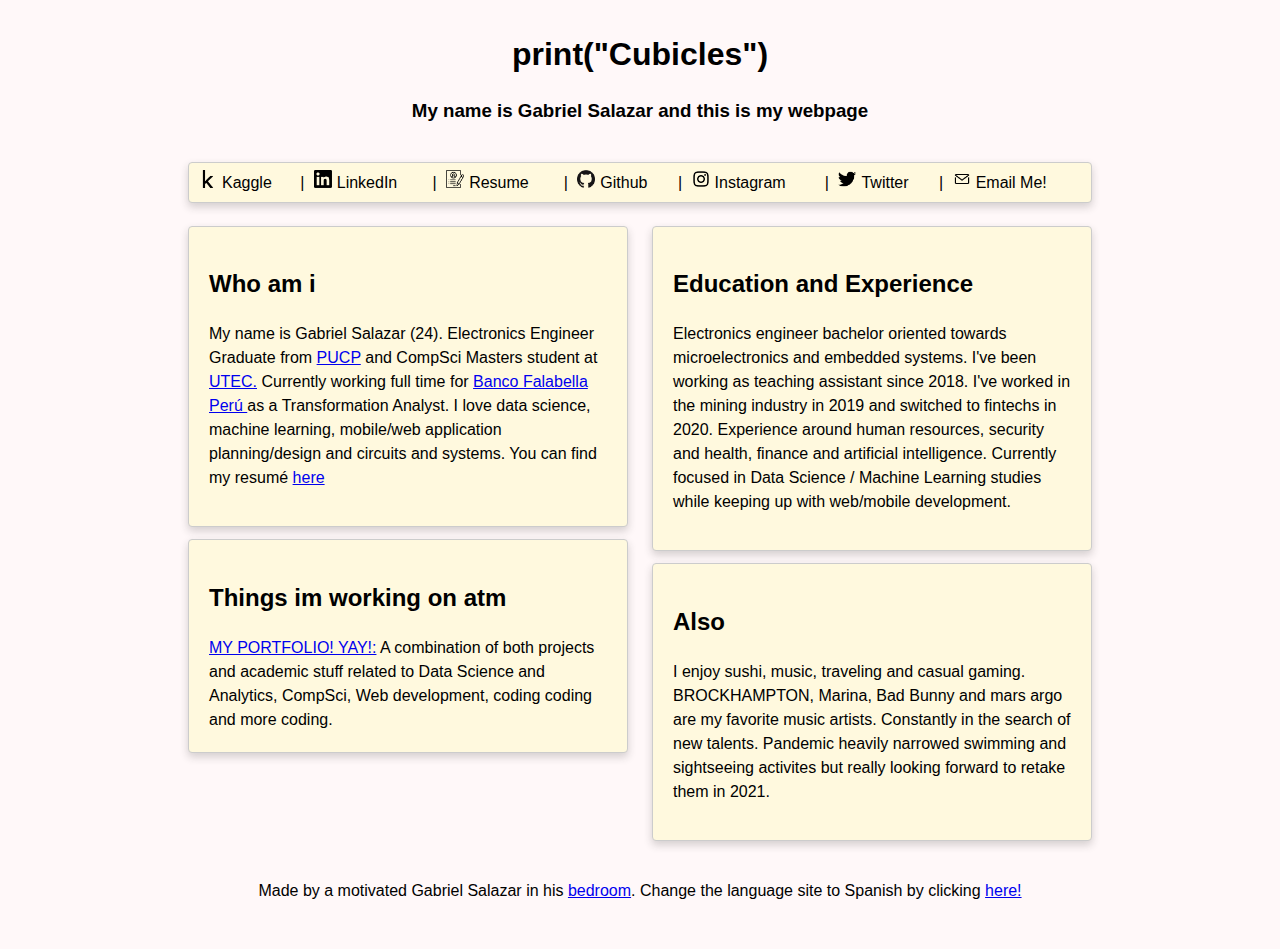
<file: index.html>
<!DOCTYPE html>
<html>
<head>
	<link rel="stylesheet" href="styles.css" />
	<title>cubicles webpage</title>
</head>
<body>

<div id="header">
	<h1><center>print("Cubicles")</center></h1>
	<h3><center>My name is Gabriel Salazar and this is my webpage</center></h3>
</div>



<div id="socials">
	<div id="container">
		<ul id="horizontal-list">
			<li><a href="https://www.kaggle.com/cubicles" target="_blank"><img src="resources/kaggle.png" width="18" height="18" alt="Kaggle" /></a>Kaggle</li>
      		<li><a href="https://www.linkedin.com/in/gabriel-salazar-sedano-955a2a17a/" target="_blank"><img src="resources/lin.png" width="18" height="18" alt="linkedin" /></a>LinkedIn</li>
      		<li><a href="resume/cv_gsalazar.pdf" target="_blank"><img src="resources/resume.png" width="18" height="18" alt="Resume" /></a>Resume</li>
      		<li><a href="https://github.com/cubicles" target="_blank"><img src="resources/github.png" width="18" height="18" alt="Github" /></a>Github</li>
      		<li><a target="_blank" href="https://www.instagram.com/cubitobito/"><img src="resources/ig.png" width="18" height="18" alt="Instagram" /></a>Instagram</li>
      		<li><a target="_blank" href=""><img src="resources/twitter.png" width="18" height="18" alt="Twitter" /></a>Twitter</li>
      		<li><a target="_blank" href="mailto:jesus.salazar@pucp.pe"><img src="resources/mail.png" width="18" height="18" alt="Mail" /></a>Email Me!</li>
		</ul>
	</div>
</div>

<div class="row">
	<div class="column">
		<div id="aboutme">
			<h2><b>Who am i</b></h2>	
			<p>My name is Gabriel Salazar (24). Electronics Engineer Graduate from <a target="_blank" href="https://www.pucp.edu.pe/">PUCP</a> and CompSci Masters student at <a target="_blank" href="https://www.utec.edu.pe/en">UTEC.</a> Currently working full time for <a target = "_blank" href="https://www.bancofalabella.pe/">Banco Falabella Perú </a>as a Transformation Analyst. I love data science, machine learning, mobile/web application planning/design and circuits and systems. You can find my resumé <a target="_blank" href="resume/cv_gsalazar.pdf">here</a></p>
		</div>

		<div id="projects">
			<h2><b>Things im working on atm</b></h2>	
						<a href="ds/index.html">MY PORTFOLIO! YAY!:</a> A combination of both projects and academic stuff related to Data Science and Analytics, CompSci, Web development, coding coding and more coding. 
						<!--
						<li>Advent of Code 2020: Holiday december puzzles i regularly solve while setting up my stream on youtube.<a href="aoc2020/index.html">[Link]</a><a target="_blank" href="https://www.youtube.com/playlist?list=PLz68yD03T-C1eKJCnu_qgky3ll4aB5fMy">[Youtube]</a><a target = "_blank" href="https://github.com/cubicles/advent-of-code">[Github]</a></li>
						 Write your comments here <li>Interbank Datathon 2020: Setting up a predictive model for a bankloan scoring system. <a target="_blank" href="https://www.kaggle.com/cubicles">[Kaggle]</a><a target="_blank" href="https://github.com/cubicles/Datathon-Interbank-2020">[Github]</a>
						</li>
						<li>VendiBot: Automating house-sale experience by using ai and IoT.<a target="_blank" href="https://github.com/cubicles/vendibot">[Github]</a></li>
						<li>Pigeon-Be-Gone: Automated pigeon repelent system using real time image detection and robotics.<a target="_blank" href="https://github.com/cubicles/pigeon-be-gone">[Github]</a> </li>
						</li>-->
		</div>
	</div>
	<div class="column">
		<div id="eduexp">
			<h2> <b>Education and Experience</b></h2>	
			<p>Electronics engineer bachelor oriented towards microelectronics and embedded systems. I've been working as teaching assistant since 2018. I've worked in the mining industry in 2019 and switched to fintechs in 2020. Experience around human resources, security and health, finance and artificial intelligence. Currently focused in Data Science / Machine Learning studies while keeping up with web/mobile development.</p>
		</div>
		<div id="interests">
			<h2><b>Also</b></h2>	
			<p>I enjoy sushi, music, traveling and casual gaming. BROCKHAMPTON, Marina, Bad Bunny and mars argo are my favorite music artists. Constantly in the search of new talents. Pandemic heavily narrowed swimming and sightseeing activites but really looking forward to retake them in 2021.</p>
		</div>
	</div>
</div>

<div id="footer">
	<p> <center>Made by a motivated Gabriel Salazar in his <a target="_blank" href="https://en.wikipedia.org/wiki/Bedroom">bedroom</a>. Change the language site to Spanish by clicking <a target = "_blank"href="https://en.wikipedia.org/wiki/Rickrolling">here! </a></center></p>
</div>
</body>
</html>
</file>
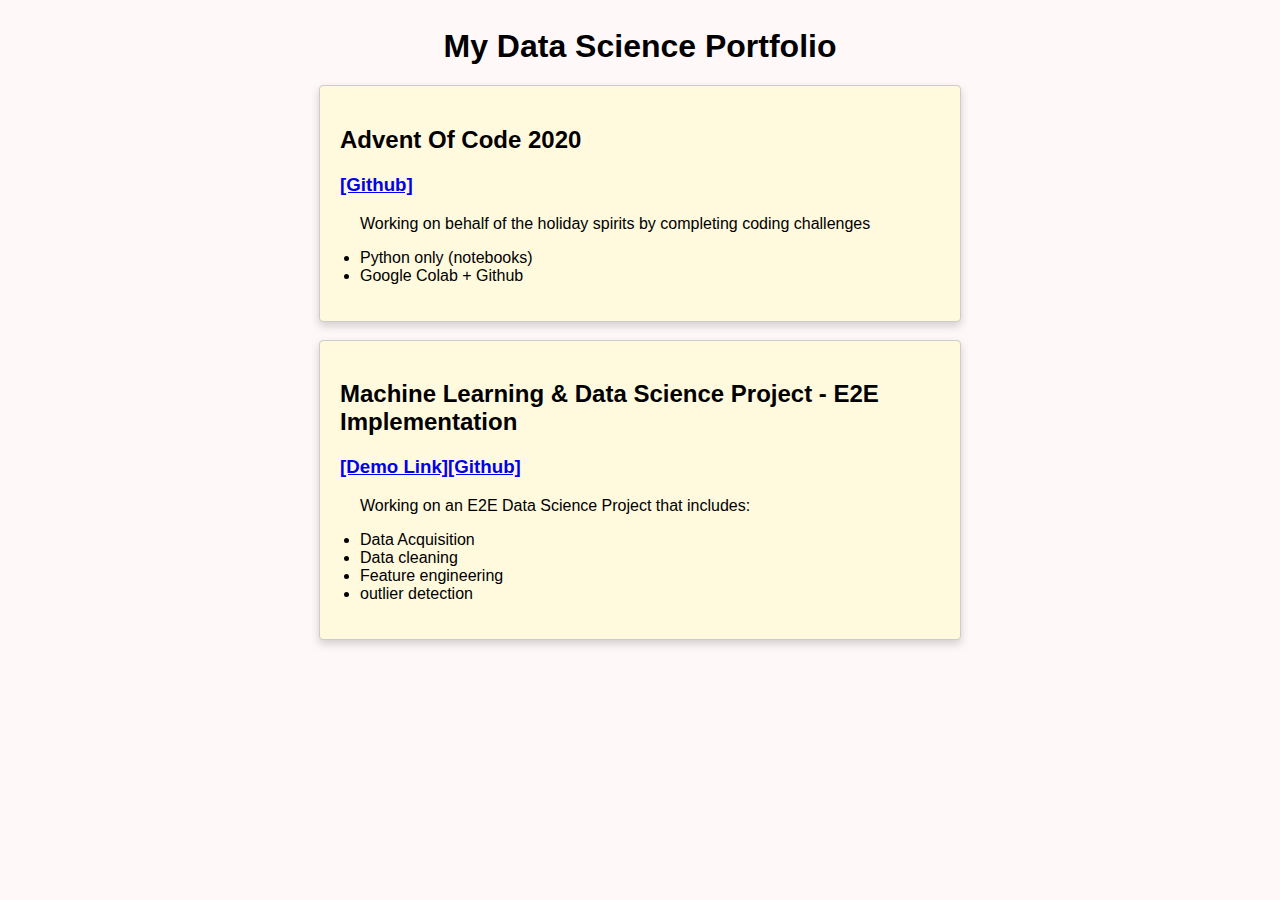
<file: ds/index.html>
<!DOCTYPE html>
<html>
<head>
	<link rel="stylesheet" href="styles.css" />
	<title>My Data Science Portfolio</title>
</head>
<body>
	<h1>My Data Science Portfolio</h1>
	<div id="projects">
			<h2><b>Advent Of Code 2020</b></h2><h3><a href="https://github.com/cubicles/adventofcode2020_googlecolab" target="_blank">[Github]</a></h3>	
			<div id="projectlist">
				<div class="listinline">
					<ul id="projectlist">	
						<p>Working on behalf of the holiday spirits by completing coding challenges</p>
						<li>Python only (notebooks)</li>	
						<li>Google Colab + Github </li>

					</ul>
				</div>
			</div>
		</div>
	</br>
		<div id="projects">
		<h2><b>Machine Learning & Data Science Project - E2E Implementation </b></h2><h3><a href="https://bhkproject.herokuapp.com/" target="_blank">  [Demo Link]</a><a href="https://github.com/cubicles/bhk-house-prediction" target="_blank">[Github]</a></h3>	
		<div id="projectlist">
			<div class="listinline">
				<ul id="projectlist">	
					<p>Working on an E2E Data Science Project that includes:</p>
					<li>Data Acquisition</li>	
					<li>Data cleaning</li>
					<li>Feature engineering</li>
					<li>outlier detection</li>
				</ul>
			</div>
		</div>
	</div>
	</body>
</html>
</file>
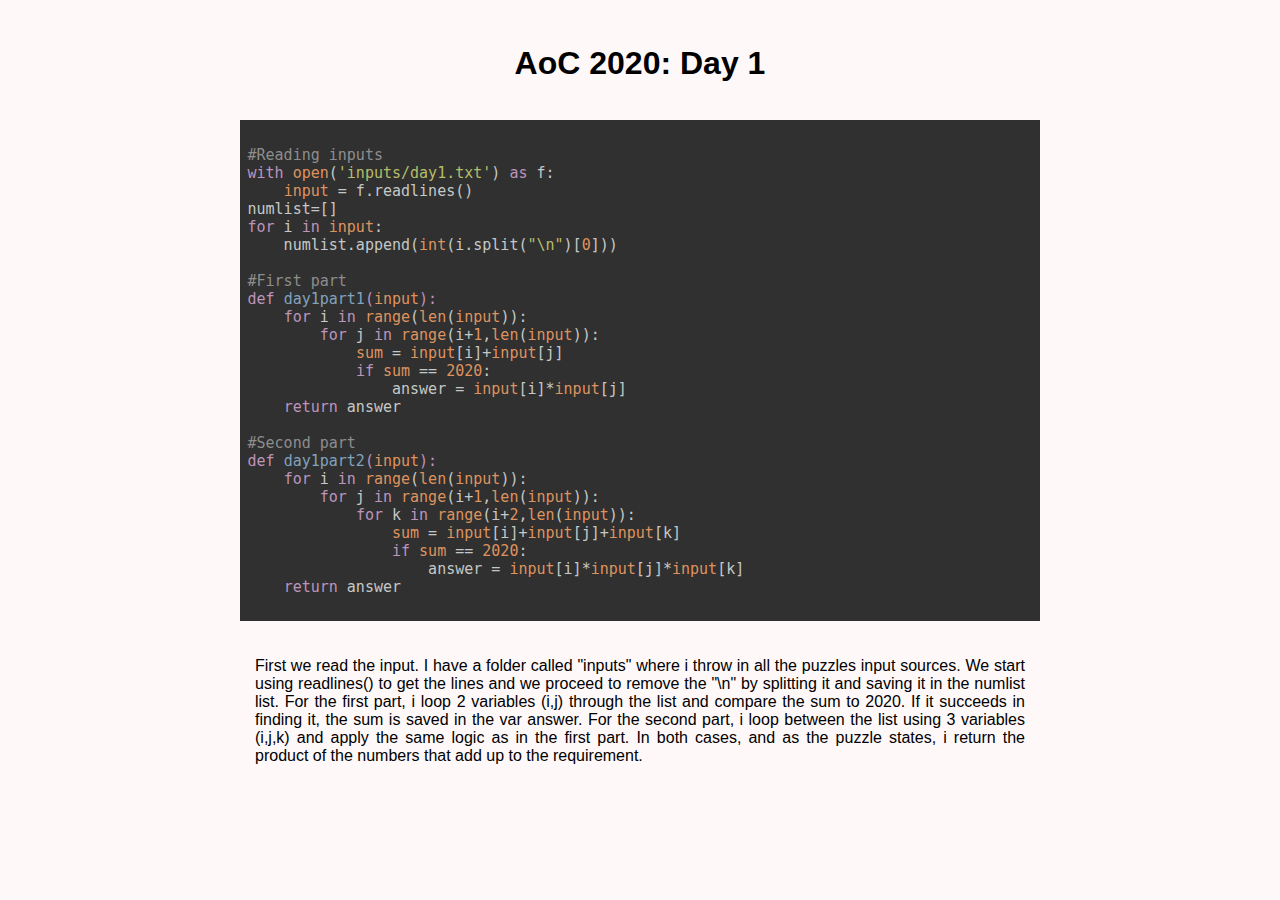
<file: aoc2020/day1/index.html>
<!DOCTYPE html>
<html>
<head>
	<link rel="stylesheet" href="../resources/highlight/styles/lioshi.css">
	<link rel="stylesheet" href="styles.css" />
	<script src="../resources/highlight/highlight.pack.js"></script>
	<script>hljs.initHighlightingOnLoad();</script>
	<title>AoC 2020: Day 1</title>
</head>
<body>
<h1>AoC 2020: Day 1</h1>
<div id="container">
<div id="snippet">
	<pre>
		<code class="python">
#Reading inputs
with open('inputs/day1.txt') as f:
    input = f.readlines()
numlist=[]
for i in input:
    numlist.append(int(i.split("\n")[0]))

#First part
def day1part1(input):
    for i in range(len(input)):
        for j in range(i+1,len(input)):
            sum = input[i]+input[j]
            if sum == 2020:
                answer = input[i]*input[j]
    return answer

#Second part
def day1part2(input):
    for i in range(len(input)):
        for j in range(i+1,len(input)):
            for k in range(i+2,len(input)):
                sum = input[i]+input[j]+input[k]
                if sum == 2020:
                    answer = input[i]*input[j]*input[k]
    return answer
		</code>
	</pre>
</div>
<div id="description">
	<p align="justify">First we read the input. I have a folder called "inputs" where i throw in all the puzzles input sources. We start using readlines() to get the lines and we proceed to remove the "\n" by splitting it and saving it in the numlist list.
	For the first part, i loop 2 variables (i,j) through the list and compare the sum to 2020. If it succeeds in finding it, the sum is saved in the var answer.
	For the second part, i loop between the list using 3 variables (i,j,k) and apply the same logic as in the first part. In both cases, and as the puzzle states, i return the product of the numbers that add up to the requirement.
</p>
</div>
</div>
</body>
</html>
</file>
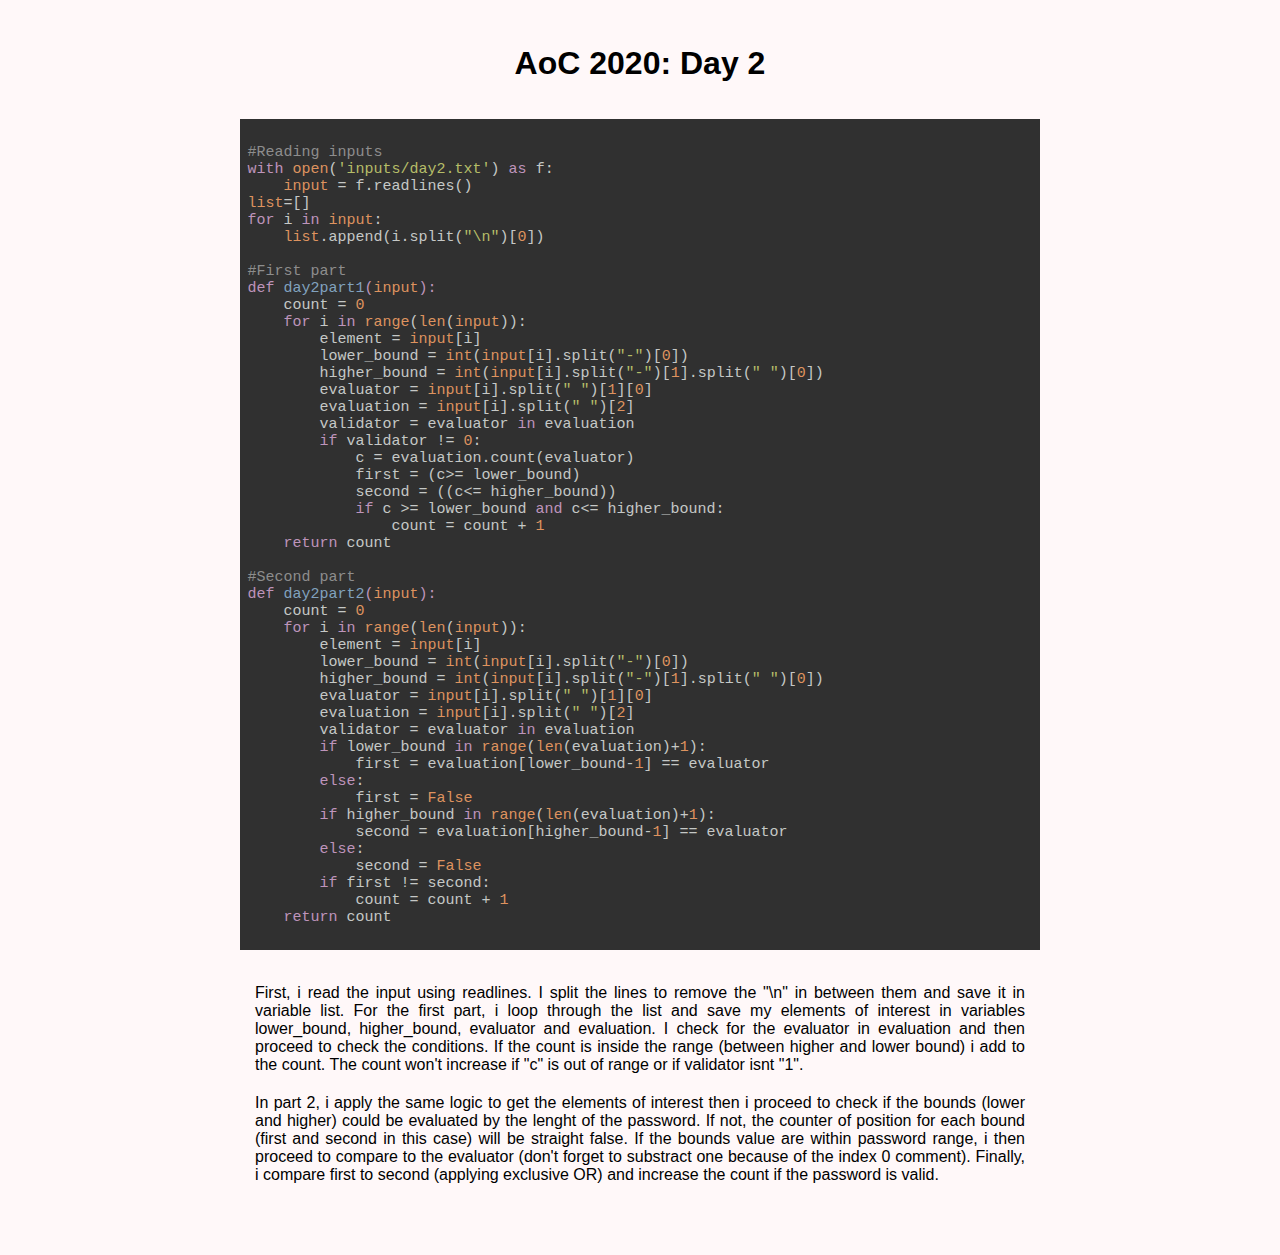
<file: aoc2020/day2/index.html>
<!DOCTYPE html>
<html>
<head>
	<link rel="stylesheet" href="../resources/highlight/styles/lioshi.css">
	<link rel="stylesheet" href="styles.css" />
	<script src="../resources/highlight/highlight.pack.js"></script>
	<script>hljs.initHighlightingOnLoad();</script>
	<title>AoC 2020: Day 2</title>
</head>
<body>
<h1>AoC 2020: Day 2</h1>
<div id="container">
<div id="snippet">
	<pre>
		<code class="python">
#Reading inputs
with open('inputs/day2.txt') as f:
    input = f.readlines()
list=[]
for i in input:
    list.append(i.split("\n")[0])

#First part
def day2part1(input):
    count = 0
    for i in range(len(input)):
        element = input[i]
        lower_bound = int(input[i].split("-")[0])
        higher_bound = int(input[i].split("-")[1].split(" ")[0])
        evaluator = input[i].split(" ")[1][0]
        evaluation = input[i].split(" ")[2]
        validator = evaluator in evaluation
        if validator != 0:
            c = evaluation.count(evaluator)
            first = (c>= lower_bound)
            second = ((c<= higher_bound))
            if c >= lower_bound and c<= higher_bound:
                count = count + 1
    return count

#Second part
def day2part2(input):
    count = 0
    for i in range(len(input)):
        element = input[i]
        lower_bound = int(input[i].split("-")[0])
        higher_bound = int(input[i].split("-")[1].split(" ")[0])
        evaluator = input[i].split(" ")[1][0]
        evaluation = input[i].split(" ")[2]
        validator = evaluator in evaluation
        if lower_bound in range(len(evaluation)+1):
            first = evaluation[lower_bound-1] == evaluator
        else:
            first = False
        if higher_bound in range(len(evaluation)+1):
            second = evaluation[higher_bound-1] == evaluator
        else:
            second = False
        if first != second:
            count = count + 1
    return count
		</code>
	</pre>
</div>
<div id="description">
<p align="justify">First, i read the input using readlines. I split the lines to remove the "\n" in between them and save it in variable list.
For the first part, i loop through the list and save my elements of interest in variables lower_bound, higher_bound, evaluator and evaluation. I check for the evaluator in evaluation and then proceed to check the conditions. If the count is inside the range (between higher and lower bound) i add to the count. The count won't increase if "c" is out of range or if validator isnt "1".</p>
<p align="justify">In part 2, i apply the same logic to get the elements of interest then i proceed to check if the bounds (lower and higher) could be evaluated by the lenght of the password. If not, the counter of position for each bound (first and second in this case) will be straight false. If the bounds value are within password range, i then proceed to compare to the evaluator (don't forget to substract one because of the index 0 comment). Finally, i compare first to second (applying exclusive OR) and increase the count if the password is valid.
</p>
</div>
</div>
</body>
</html>
</file>
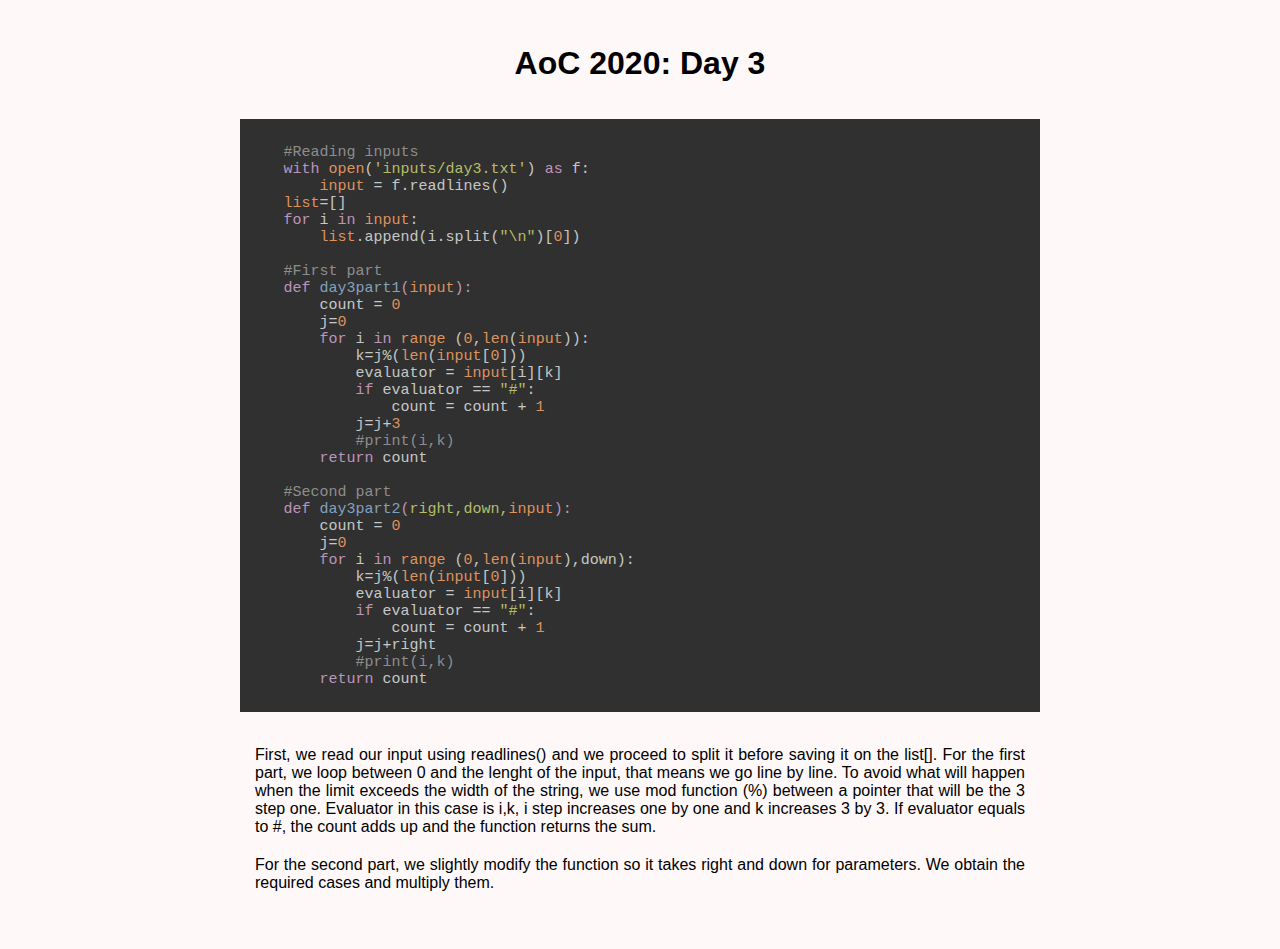
<file: aoc2020/day3/index.html>
<!DOCTYPE html>
<html>
<head>
	<link rel="stylesheet" href="../resources/highlight/styles/lioshi.css">
	<link rel="stylesheet" href="styles.css" />
	<script src="../resources/highlight/highlight.pack.js"></script>
	<script>hljs.initHighlightingOnLoad();</script>
	<title>AoC 2020: Day 3</title>
</head>
<body>
<h1>AoC 2020: Day 3</h1>
<div id="container">
<div id="snippet">
	<pre>
		<code class="python">
    #Reading inputs
    with open('inputs/day3.txt') as f:
        input = f.readlines()
    list=[]
    for i in input:
        list.append(i.split("\n")[0])

    #First part
    def day3part1(input):
        count = 0
        j=0
        for i in range (0,len(input)):
            k=j%(len(input[0]))
            evaluator = input[i][k]
            if evaluator == "#":
                count = count + 1
            j=j+3    
            #print(i,k)
        return count

    #Second part
    def day3part2(right,down,input):
        count = 0
        j=0
        for i in range (0,len(input),down):
            k=j%(len(input[0]))
            evaluator = input[i][k]
            if evaluator == "#":
                count = count + 1
            j=j+right    
            #print(i,k)
        return count
		</code>
	</pre>
</div>
<div id="description">
<p align="justify">First, we read our input using readlines() and we proceed to split it before saving it on the list[]. For the first part, we loop between 0 and the lenght of the input, that means we go line by line. To avoid what will happen when the limit exceeds the width of the string, we use mod function (%) between a pointer that will be the 3 step one. Evaluator in this case is i,k, i step increases one by one and k increases 3 by 3. If evaluator equals to #, the count adds up and the function returns the sum.</p>
<p align="justify">For the second part, we slightly modify the function so it takes right and down for parameters. We obtain the required cases and multiply them.
</p>
</div>
</div>
</body>
</html>
</file>
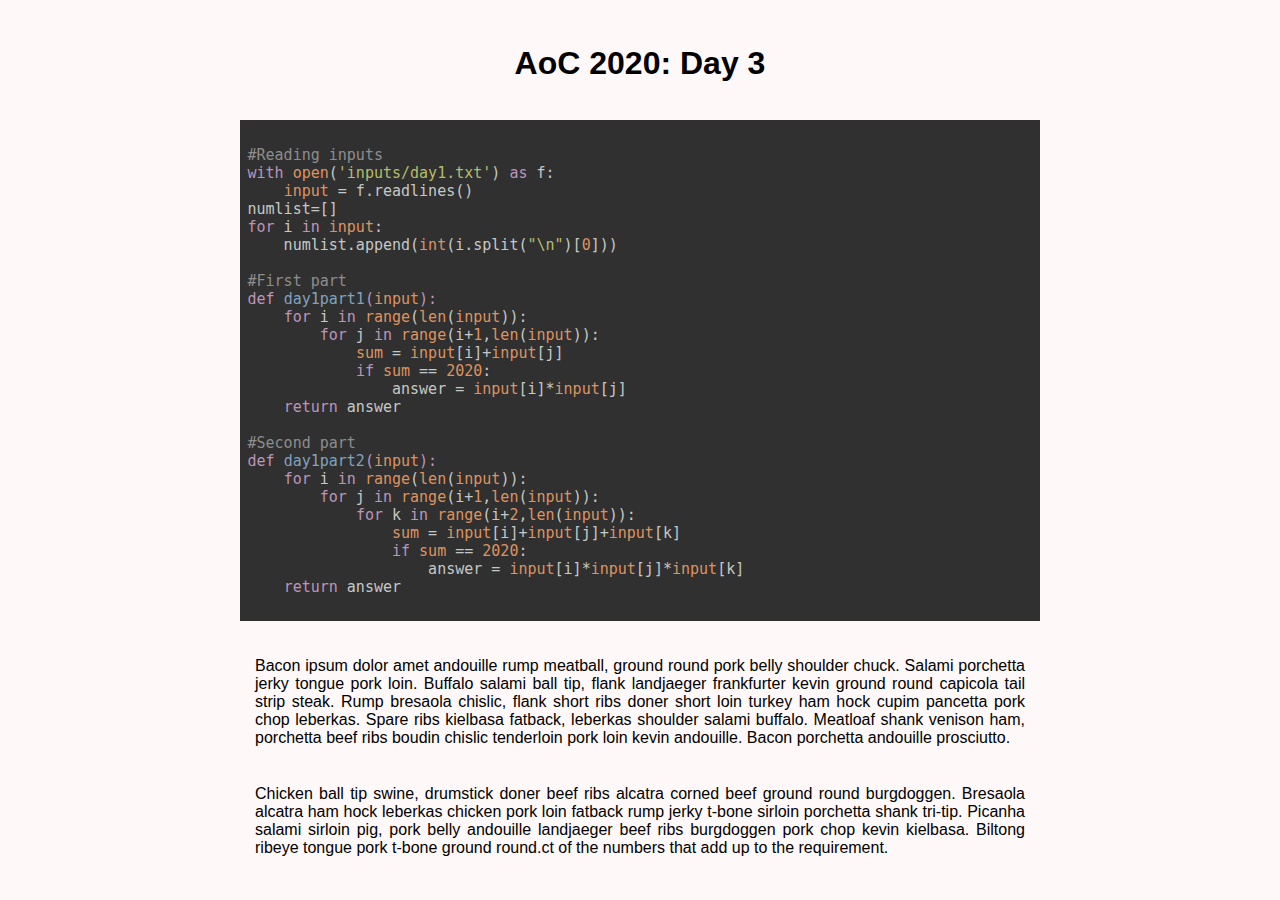
<file: aoc2020/day3/template_v1.0.html>
<!DOCTYPE html>
<html>
<head>
	<link rel="stylesheet" href="../resources/highlight/styles/lioshi.css">
	<link rel="stylesheet" href="styles.css" />
	<script src="../resources/highlight/highlight.pack.js"></script>
	<script>hljs.initHighlightingOnLoad();</script>
	<title>AoC 2020: Day 3</title>
</head>
<body>
<h1>AoC 2020: Day 3</h1>
<div id="container">
<div id="snippet">
	<pre>
		<code class="python">
#Reading inputs
with open('inputs/day1.txt') as f:
    input = f.readlines()
numlist=[]
for i in input:
    numlist.append(int(i.split("\n")[0]))

#First part
def day1part1(input):
    for i in range(len(input)):
        for j in range(i+1,len(input)):
            sum = input[i]+input[j]
            if sum == 2020:
                answer = input[i]*input[j]
    return answer

#Second part
def day1part2(input):
    for i in range(len(input)):
        for j in range(i+1,len(input)):
            for k in range(i+2,len(input)):
                sum = input[i]+input[j]+input[k]
                if sum == 2020:
                    answer = input[i]*input[j]*input[k]
    return answer
		</code>
	</pre>
</div>
<div id="description">
<p align="justify">Bacon ipsum dolor amet andouille rump meatball, ground round pork belly shoulder chuck. Salami porchetta jerky tongue pork loin. Buffalo salami ball tip, flank landjaeger frankfurter kevin ground round capicola tail strip steak. Rump bresaola chislic, flank short ribs doner short loin turkey ham hock cupim pancetta pork chop leberkas. Spare ribs kielbasa fatback, leberkas shoulder salami buffalo. Meatloaf shank venison ham, porchetta beef ribs boudin chislic tenderloin pork loin kevin andouille. Bacon porchetta andouille prosciutto.</p></br>
<p align="justify">Chicken ball tip swine, drumstick doner beef ribs alcatra corned beef ground round burgdoggen. Bresaola alcatra ham hock leberkas chicken pork loin fatback rump jerky t-bone sirloin porchetta shank tri-tip. Picanha salami sirloin pig, pork belly andouille landjaeger beef ribs burgdoggen pork chop kevin kielbasa. Biltong ribeye tongue pork t-bone ground round.ct of the numbers that add up to the requirement.
</p>
</div>
</div>
</body>
</html>
</file>
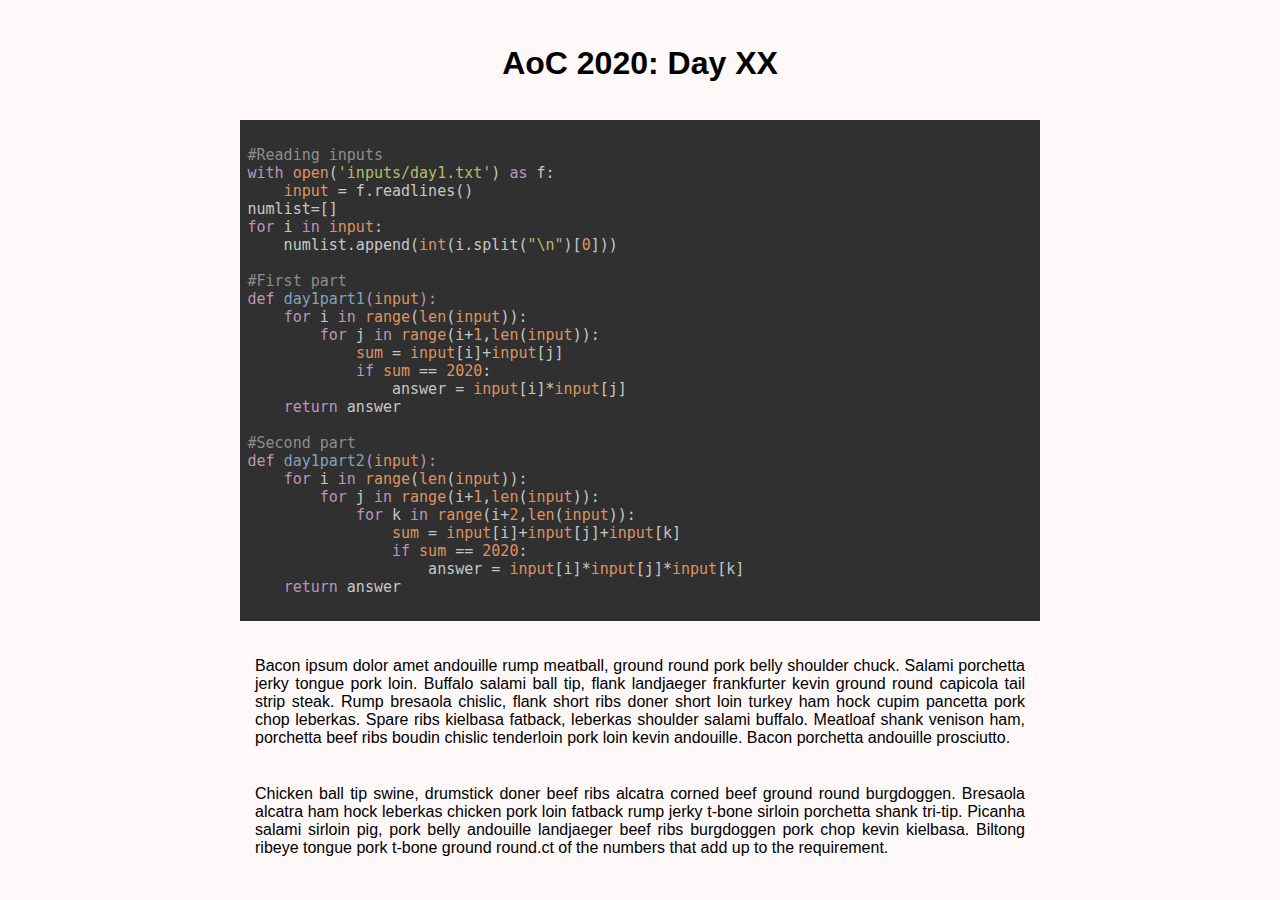
<file: aoc2020/template/template_v1.0.html>
<!DOCTYPE html>
<html>
<head>
	<link rel="stylesheet" href="../resources/highlight/styles/lioshi.css">
	<link rel="stylesheet" href="styles.css" />
	<script src="../resources/highlight/highlight.pack.js"></script>
	<script>hljs.initHighlightingOnLoad();</script>
	<title>AoC 2020: Day XX</title>
</head>
<body>
<h1>AoC 2020: Day XX</h1>
<div id="container">
<div id="snippet">
	<pre>
		<code class="python">
#Reading inputs
with open('inputs/day1.txt') as f:
    input = f.readlines()
numlist=[]
for i in input:
    numlist.append(int(i.split("\n")[0]))

#First part
def day1part1(input):
    for i in range(len(input)):
        for j in range(i+1,len(input)):
            sum = input[i]+input[j]
            if sum == 2020:
                answer = input[i]*input[j]
    return answer

#Second part
def day1part2(input):
    for i in range(len(input)):
        for j in range(i+1,len(input)):
            for k in range(i+2,len(input)):
                sum = input[i]+input[j]+input[k]
                if sum == 2020:
                    answer = input[i]*input[j]*input[k]
    return answer
		</code>
	</pre>
</div>
<div id="description">
<p align="justify">Bacon ipsum dolor amet andouille rump meatball, ground round pork belly shoulder chuck. Salami porchetta jerky tongue pork loin. Buffalo salami ball tip, flank landjaeger frankfurter kevin ground round capicola tail strip steak. Rump bresaola chislic, flank short ribs doner short loin turkey ham hock cupim pancetta pork chop leberkas. Spare ribs kielbasa fatback, leberkas shoulder salami buffalo. Meatloaf shank venison ham, porchetta beef ribs boudin chislic tenderloin pork loin kevin andouille. Bacon porchetta andouille prosciutto.</p></br>
<p align="justify">Chicken ball tip swine, drumstick doner beef ribs alcatra corned beef ground round burgdoggen. Bresaola alcatra ham hock leberkas chicken pork loin fatback rump jerky t-bone sirloin porchetta shank tri-tip. Picanha salami sirloin pig, pork belly andouille landjaeger beef ribs burgdoggen pork chop kevin kielbasa. Biltong ribeye tongue pork t-bone ground round.ct of the numbers that add up to the requirement.
</p>
</div>
</div>
</body>
</html>
</file>
<file: styles.css>
*{
	box-sizing: border-box;
}

body{
font-family: Helvetica, sans-serif;
  background-color: #fff8f9;
  font-weight: 100;
  line-height: 1.5;
}


#container{
	width: 100%;
	display: flex;
	height: 100%;
}

ul#horizontal-list {
	display: table;
	width: 100%;
	list-style: none;
	/*padding: 5px 12px 5px 12px;*/
	padding: 7px 5px 7px 5px;
	border-radius: 4px;
	box-shadow: 0px 4px 8px rgba(38, 38, 38, 0.2);
    top: -4px;
    border: 1px solid #cccccc;
    background-color: #fff9de;
    margin: 8px 0px 8px 0px;
    box-sizing: border-box;
    -moz-box-sizing:border-box;
    -webkit-box-sizing:border-box;
	/*padding-top: 20px;*/
	}
	ul#horizontal-list li {
		display: table-cell;
		margin: 0px auto 0px auto;
	}

#horizontal-list li:not(:first-child):before {
    content: " | ";
}

.column {
  float: left;
  width: 50%;
}

/* Clear floats after the columns */
.row:after {
  content: "";
  display: table;
  clear: both;
}

#header{
	margin: auto;
  	width: 75%;
  	border: 0px solid green;
  	padding: 22px 22px 10px 22px;
  	max-width: 960px;
}

#header h1 {
    margin:auto;
    vertical-align:middle;
    text-align: center;
}

#socials {
	height: 50px;
	margin: auto;
	width: 75%;
  	border: 0px solid green;
  	padding: 0px 22px 0px 22px;
  	max-width: 960px;
	/*background: url(images/bar-bg.jpg) repeat-x;*/
}

.row{
	margin: auto;
  	width: 75%;
  	border: 0px solid green;
  	padding: 10px;
  	background-color: 	#fff8f9;
  	max-width: 960px;

}
.blocks{
	background-color: white;
}
#aboutme{
	padding: 20px 20px;
	margin: 12px;
	border-radius: 4px;
	box-shadow: 0px 4px 8px rgba(38, 38, 38, 0.2);
    top: -4px;
    border: 1px solid #cccccc;
    background-color: 	#fff9de;
}
#projects{
	padding: 20px 20px;
	margin: 12px;
	border-radius: 4px;
	box-shadow: 0px 4px 8px rgba(38, 38, 38, 0.2);
    top: -4px;
    border: 1px solid #cccccc;
    background-color: #fff9de;
}
#projectlist{
	padding-inline-start:10px;
}
#eduexp{
	padding: 20px 20px;
	margin: 12px;
	border-radius: 4px;
	box-shadow: 0px 4px 8px rgba(38, 38, 38, 0.2);
    top: -4px;
    border: 1px solid #cccccc;
    background-color: #fff9de;
}
#interests{
	padding: 20px 20px;
	margin: 12px;
	border-radius: 4px;
	box-shadow: 0px 4px 8px rgba(38, 38, 38, 0.2);
    top: -4px;
    border: 1px solid #cccccc;
    background-color: #fff9de;
}
#footer{
	padding: 0px 22px 22px  22px;
	margin: auto;
  	width: 75%;
  	border: 0px solid green;
  	max-width: 960px;
}

li a img{
	height: 18px;
	margin: 0px 5px 0px 5px;
}
</file>
<file: ds/styles.css>
body{
	 background-color: #fff8f9;
}
h1{
    margin:auto;
    vertical-align:middle;
    text-align: center;
    padding: 20px;
    font-family: Helvetica, sans-serif;
}
h2,h3,li{
    font-family: Helvetica, sans-serif;
}
a,p{
    /*text-align: center;*/
    font-family: Helvetica, sans-serif;
}
#projects{
    padding: 20px 20px;
    margin: 0 auto;
    border-radius: 4px;
    box-shadow: 0px 4px 8px rgba(38, 38, 38, 0.2);
    top: -4px;
    border: 1px solid #cccccc;
    background-color: #fff9de;
    max-width: 600px;
    width: 50%;
}
#projectlist{
    padding-inline-start:10px;
}
</file>
<file: aoc2020/resources/highlight/styles/lioshi.css>
/* lioshi Theme */
/* Original theme - https://github.com/lioshi/vscode-lioshi-theme */

/* Comment */
.hljs-comment {
  color: #8d8d8d;
}

/* quote */
.hljs-quote {
  color: #b3c7d8;
}

/* Red */
.hljs-variable,
.hljs-template-variable,
.hljs-tag,
.hljs-name,
.hljs-selector-id,
.hljs-selector-class,
.hljs-regexp,
.hljs-deletion {
  color: #cc6666;
}

/* Orange */
.hljs-number,
.hljs-built_in,
.hljs-builtin-name,
.hljs-literal,
.hljs-type,
.hljs-subst
.hljs-link {
  color: #de935f;
}

/* Yellow */
.hljs-attribute {
  color: #f0c674;
}

/* Green */
.hljs-string,
.hljs-bullet,
.hljs-params,
.hljs-addition {
  color: #b5bd68;
}

/* Blue */
.hljs-title,
.hljs-meta,
.hljs-section {
  color: #81a2be;
}

/* Purple */
.hljs-selector-tag,
.hljs-keyword,
.hljs-function,
.hljs-class {
  color: #be94bb;
}

/* Purple light */
.hljs-symbol {
  color: #dbc4d9;
}

.hljs {
  display: block;
  overflow-x: auto;
  background: #303030;
  color: #c5c8c6;
  padding: 0.5em;
}

.hljs-emphasis {
  font-style: italic;
}

.hljs-strong {
  font-weight: bold;
}
</file>
<file: aoc2020/day1/styles.css>
body{
	 background-color: #fff8f9;
}
h1{
    margin:25px 0px 0px 0px;
    vertical-align:middle;
    text-align: center;
    padding: 20px;
    font-family: Helvetica, sans-serif;
}
#container{
	width: 100%; 
	justify-content: center;
	margin: 0 auto;
}
#snippet{
	font-size: 15px;
	width: 100%;
	max-width: 800px;
	margin: 0 auto;
}
pre{
	margin: 0 auto;
}
#description {
	border-style: solid;
	border-width: 0px;
	border-color: blue;
	width: 100%;
	max-width: 800px;
	margin: 0 auto;
	font-family: Helvetica, sans-serif;
}
p{
	margin: 0px 15px 20px 15px;
}
</file>
<file: aoc2020/day2/styles.css>
body{
	 background-color: #fff8f9;
}
h1{
    margin:25px 0px 0px 0px;
    vertical-align:middle;
    text-align: center;
    padding: 20px;
    font-family: Helvetica, sans-serif;
}
#container{
	width: 100%; 
	justify-content: center;
	margin: 0 auto;
}
#snippet{
	font-size: 15px;
	width: 100%;
	max-width: 800px;
	margin: 0 auto;
}
pre{
	margin: 0 auto;
}
#description {
	border-style: solid;
	border-width: 0px;
	border-color: blue;
	width: 100%;
	max-width: 800px;
	margin: 0 auto;
	font-family: Helvetica, sans-serif;
}
p{
	margin: 0px 15px 20px 15px;
}
</file>
<file: aoc2020/day3/styles.css>
body{
	 background-color: #fff8f9;
}
h1{
    margin:25px 0px 0px 0px;
    vertical-align:middle;
    text-align: center;
    padding: 20px;
    font-family: Helvetica, sans-serif;
}
#container{
	width: 100%; 
	justify-content: center;
	margin: 0 auto;
}
#snippet{
	font-size: 15px;
	width: 100%;
	max-width: 800px;
	margin: 0 auto;
}
pre{
	margin: 0 auto;
}
#description {
	border-style: solid;
	border-width: 0px;
	border-color: blue;
	width: 100%;
	max-width: 800px;
	margin: 0 auto;
	font-family: Helvetica, sans-serif;
}
p{
	margin: 0px 15px 20px 15px;
}
</file>
<file: aoc2020/template/styles.css>
body{
	 background-color: #fff8f9;
}
h1{
    margin:25px 0px 0px 0px;
    vertical-align:middle;
    text-align: center;
    padding: 20px;
    font-family: Helvetica, sans-serif;
}
#container{
	width: 100%; 
	justify-content: center;
	margin: 0 auto;
}
#snippet{
	font-size: 15px;
	width: 100%;
	max-width: 800px;
	margin: 0 auto;
}
pre{
	margin: 0 auto;
}
#description {
	border-style: solid;
	border-width: 0px;
	border-color: blue;
	width: 100%;
	max-width: 800px;
	margin: 0 auto;
	font-family: Helvetica, sans-serif;
}
p{
	margin: 0px 15px 20px 15px;
}
</file>
